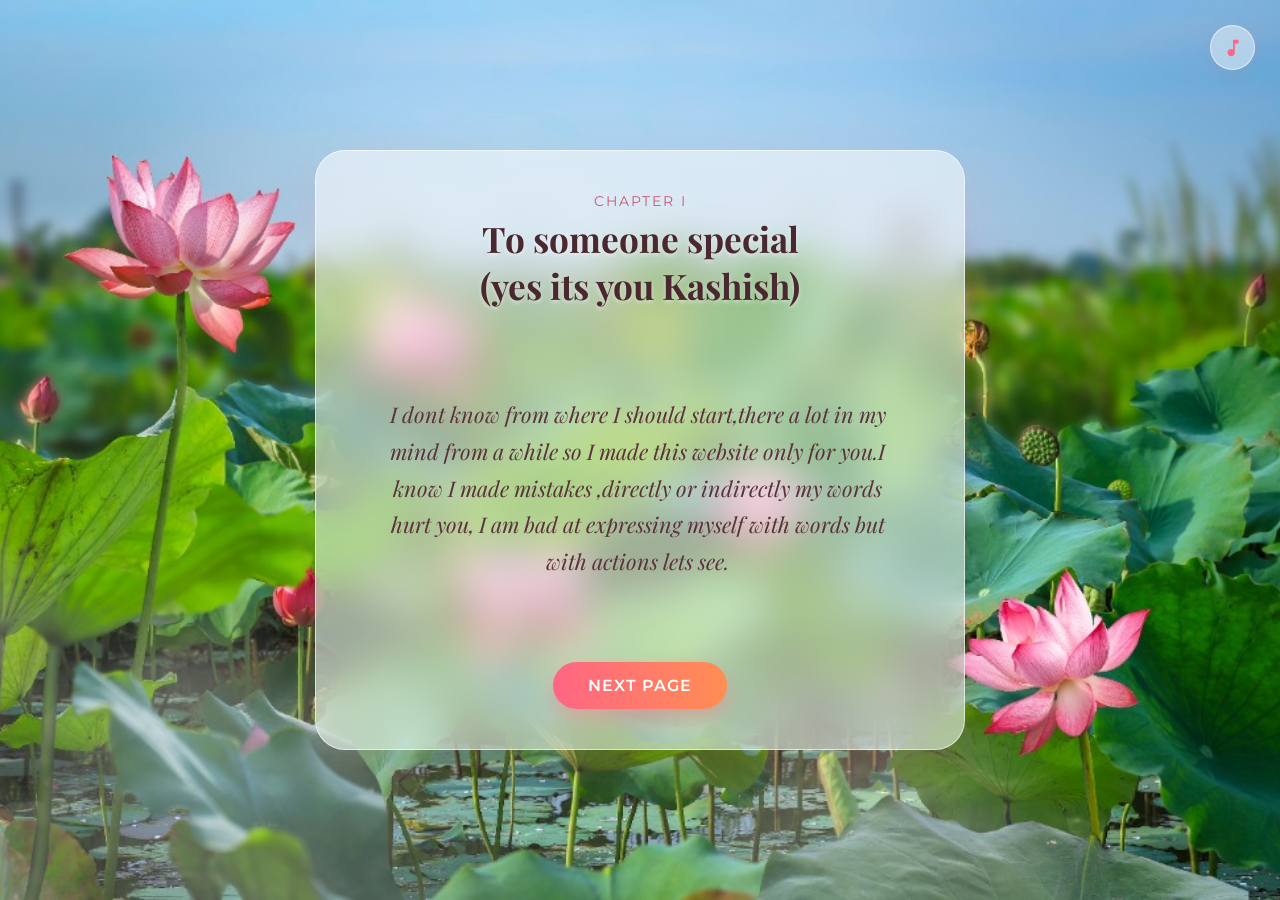
<file: index.html>
<!DOCTYPE html>
<html lang="en">
<head>
  <meta charset="UTF-8">
  <meta name="viewport" content="width=device-width, initial-scale=1.0">
  <title>A Message For You</title>
  <link rel="stylesheet" href="style.css">
</head>
<body>

  <!-- Floating Music Toggle Control -->
  <button class="music-toggle playing" id="music-toggle" aria-label="Toggle background music">
    <!-- Music Playing Icon -->
    <svg viewBox="0 0 24 24" class="music-icon icon-playing">
      <path d="M12 3v10.55c-.59-.34-1.27-.55-2-.55-2.21 0-4 1.79-4 4s1.79 4 4 4 4-1.79 4-4V7h4V3h-6z"/>
    </svg>
    <!-- Music Muted Icon -->
    <svg viewBox="0 0 24 24" class="music-icon icon-muted">
      <path d="M4.27 3L3 4.27l9 9v.28c-.59-.34-1.27-.55-2-.55-2.21 0-4 1.79-4 4s1.79 4 4 4 4-1.79 4-4v-1.73l6 6L21 20l-9-9-7.73-7.73zm13.73 4h-4V3h6v4h-2z"/>
    </svg>
  </button>

  <!-- Background Decorations Wrapper -->
  <div class="bg-decorations" id="bg-decorations">
    <!-- Lotus Background Image Overlay for Page 1 -->
    <div class="lotus-bg-overlay" id="lotus-bg-overlay"></div>
    
    <!-- Moon Background Overlay for Page 2 -->
    <div class="moon-bg-overlay" id="moon-bg-overlay">
      <div class="star-cluster">
        <div class="tiny-star" style="top: 20%; left: 30%; animation-delay: 0s;"></div>
        <div class="tiny-star" style="top: 15%; left: 70%; animation-delay: 1s;"></div>
        <div class="tiny-star" style="top: 40%; left: 15%; animation-delay: 2s;"></div>
        <div class="tiny-star" style="top: 35%; left: 85%; animation-delay: 0.5s;"></div>
        <div class="tiny-star" style="top: 60%; left: 75%; animation-delay: 1.5s;"></div>
      </div>
    </div>
    
    <!-- Kintsugi Background Overlay for Pages 3-4 (Beauty in Imperfection) -->
    <div class="kintsugi-bg-overlay" id="kintsugi-bg-overlay">
      <svg viewBox="0 0 100 100" preserveAspectRatio="none" class="kintsugi-seams">
        <path d="M 0 35 Q 25 30 40 45 T 75 60 T 100 55" stroke="#ffd166" stroke-width="0.3" fill="none" opacity="0.65" />
        <path d="M 40 45 Q 45 15 65 10" stroke="#ffd166" stroke-width="0.25" fill="none" opacity="0.55" />
        <path d="M 25 30 Q 20 65 5 90" stroke="#ffd166" stroke-width="0.2" fill="none" opacity="0.5" />
        <path d="M 75 60 Q 80 85 95 95" stroke="#ffd166" stroke-width="0.2" fill="none" opacity="0.5" />
      </svg>
    </div>
  </div>

  <!-- SPA Card Container -->
  <div class="app-container">
    
    <!-- PAGE 1: The Memory -->
    <div class="card active" id="card-1">
      <div class="card-header">
        <div class="card-subtitle" contenteditable="true" spellcheck="false" placeholder="Chapter Subtitle">Chapter I</div>
        <h1 class="card-title" contenteditable="true" spellcheck="false" placeholder="Chapter Title" id="title-1">To someone special<br>(yes its you Kashish)</h1>
      </div>
      <div class="card-body">
        <div class="static-card-content" contenteditable="true" spellcheck="false" placeholder="Write a memory here..." id="text-1">I dont know from where I should start,there a lot in my mind from a while so I made this website only for you.I know I made mistakes ,directly or indirectly my words hurt you, I am bad at expressing myself with words but  with actions lets see.</div>
      </div>
      <div class="btn-container">
        <button class="btn-primary" id="btn-text-1" onclick="nextPage(1)">Next Page</button>
      </div>
    </div>

    <!-- PAGE 2: The Reflection -->
    <div class="card" id="card-2">
      <div class="card-header">
        <div class="card-subtitle" contenteditable="true" spellcheck="false" placeholder="Chapter Subtitle">Chapter II</div>
        <h1 class="card-title" contenteditable="true" spellcheck="false" placeholder="Chapter Title" id="title-2">A Moment of Reflection</h1>
      </div>
      <div class="card-body">
        <div class="static-card-content" contenteditable="true" spellcheck="false" placeholder="Write your thoughts here..." id="text-2">When you take picture of moon,you never say the moon is ugly .You just say the camera could'nt capture how beautiful it really is.Now imagine the Moon is You. Whenever you doubt yourself remember,its never you that lacking, people can't capture your true beauty.</div>
      </div>
      <div class="btn-container">
        <button class="btn-secondary" onclick="prevPage(2)">Previous Page</button>
        <button class="btn-primary" id="btn-text-2" onclick="nextPage(2)">Next Page</button>
      </div>
    </div>

    <!-- PAGE 3: The Apology Details -->
    <div class="card" id="card-3">
      <div class="card-header">
        <div class="card-subtitle" contenteditable="true" spellcheck="false" placeholder="Chapter Subtitle">Chapter III</div>
        <h1 class="card-title" contenteditable="true" spellcheck="false" placeholder="Chapter Title" id="title-3">My Sincere Apology</h1>
      </div>
      <div class="card-body">
        <div class="static-card-content" contenteditable="true" spellcheck="false" placeholder="Write your apology here..." id="text-3">I want to take responsibility for my actions. It was never my intention to make you feel this way.What I really think is you deserve every joy and happiness in the world because you are geniunly a good person.You are gorgious anyone with a good heart and eyes can see that but that's the least intreasting about you according to me.You dont have to go like I have a thought or anything you can direct say to me that I am crossing my limits that I should stop.Again sorry for souding like a creep amd making you unconfortable and I will make shore this wont't happen again.</div>
      </div>
      <div class="btn-container">
        <button class="btn-secondary" onclick="prevPage(3)">Previous Page</button>
        <button class="btn-primary" id="btn-text-3" onclick="nextPage(3)">Next Page</button>
      </div>
    </div>

    <!-- PAGE 4: The Interactive Forgiveness -->
    <div class="card" id="card-4">
      <div class="card-header">
        <div class="card-subtitle" contenteditable="true" spellcheck="false" placeholder="Chapter Subtitle">Chapter IV</div>
        <h1 class="card-title" contenteditable="true" spellcheck="false" placeholder="Chapter Title" id="title-4">Asking for Forgiveness</h1>
      </div>
      <div class="card-body">
        <div class="apology-wrapper">
          <div class="apology-illustration">
            <svg viewBox="0 0 24 24" class="apology-svg-icon">
              <path d="M12 21.35l-1.45-1.32C5.4 15.36 2 12.28 2 8.5 2 5.42 4.42 3 7.5 3c1.74 0 3.41.81 4.5 2.09C13.09 3.81 14.76 3 16.5 3 19.58 3 22 5.42 22 8.5c0 3.78-3.4 6.86-8.55 11.54L12 21.35z"/>
              <path d="M12 4 Q 11.5 8 13.5 11.5 T 11.5 17.5" class="apology-svg-crack"/>
            </svg>
          </div>
          <div class="apology-text" contenteditable="true" spellcheck="false" placeholder="Write your apology..." id="text-4">Please forgive me...</div>
          <div class="btn-choice-container" id="choice-container">
            <button class="btn-choice btn-yes" contenteditable="true" spellcheck="false" placeholder="Yes label" id="btn-yes" onclick="handleYesClick(event)">Yes</button>
            <button class="btn-choice btn-no" contenteditable="true" spellcheck="false" placeholder="No label" id="btn-no">No</button>
          </div>
        </div>
      </div>
      <div class="btn-container">
        <button class="btn-secondary" onclick="prevPage(4)">Previous Page</button>
      </div>
    </div>

    <!-- PAGE 5: The Thank You -->
    <div class="card" id="card-5">
      <div class="card-header">
        <div class="card-subtitle" contenteditable="true" spellcheck="false" placeholder="Chapter Subtitle">Chapter V</div>
        <h1 class="card-title" contenteditable="true" spellcheck="false" placeholder="Chapter Title">Thank You</h1>
      </div>
      <div class="card-body">
        <div class="thankyou-wrapper">
          <div class="thankyou-heart-container">
            <svg viewBox="0 0 24 24" class="thankyou-heart-svg">
              <path d="M12 21.35l-1.45-1.32C5.4 15.36 2 12.28 2 8.5 2 5.42 4.42 3 7.5 3c1.74 0 3.41.81 4.5 2.09C13.09 3.81 14.76 3 16.5 3 19.58 3 22 5.42 22 8.5c0 3.78-3.4 6.86-8.55 11.54L12 21.35z"/>
            </svg>
          </div>
          <p style="text-align: center; margin-bottom: 20px; font-weight: 600; font-size: 1.1rem; color: #5a323c;" contenteditable="true" spellcheck="false" placeholder="Closing statement...">
            Thank you for your beautiful heart.
          </p>
          
          <!-- Interactive Scrapbook of customized memories -->
          <div class="scrapbook">
            <div class="scrapbook-item">
              <div class="scrapbook-title" contenteditable="true" spellcheck="false" placeholder="Scrapbook Header">----AGAIN----</div>
              <span id="scrapbook-text-1">"..."</span>
            </div>
            <div class="scrapbook-item">
              <div class="scrapbook-title" contenteditable="true" spellcheck="false" placeholder="Scrapbook Header">A reminder for you</div>
              <span id="scrapbook-text-2">"..."</span>
            </div>
          </div>
        </div>
      </div>
      <div class="btn-container" style="margin-top: 10px;">
        <button class="btn-secondary" onclick="prevPage(5)">Previous Page</button>
      </div>
      <div style="margin-top: 15px; font-size: 0.8rem; opacity: 0.6; text-align: center;" contenteditable="true" spellcheck="false" placeholder="Signature">
        Forever yours.
      </div>
    </div>

  </div>

  <!-- Particle container for yes click -->
  <div class="particle-container" id="particle-container"></div>

  <!-- Background Music Audio element -->
  <audio id="bg-music" loop>
    <source src="https://incompetech.com/music/royalty-free/mp3-royaltyfree/Gymnopedie%20No%201.mp3" type="audio/mpeg">
  </audio>

  <script src="script.js"></script>
</body>
</html>
</file>
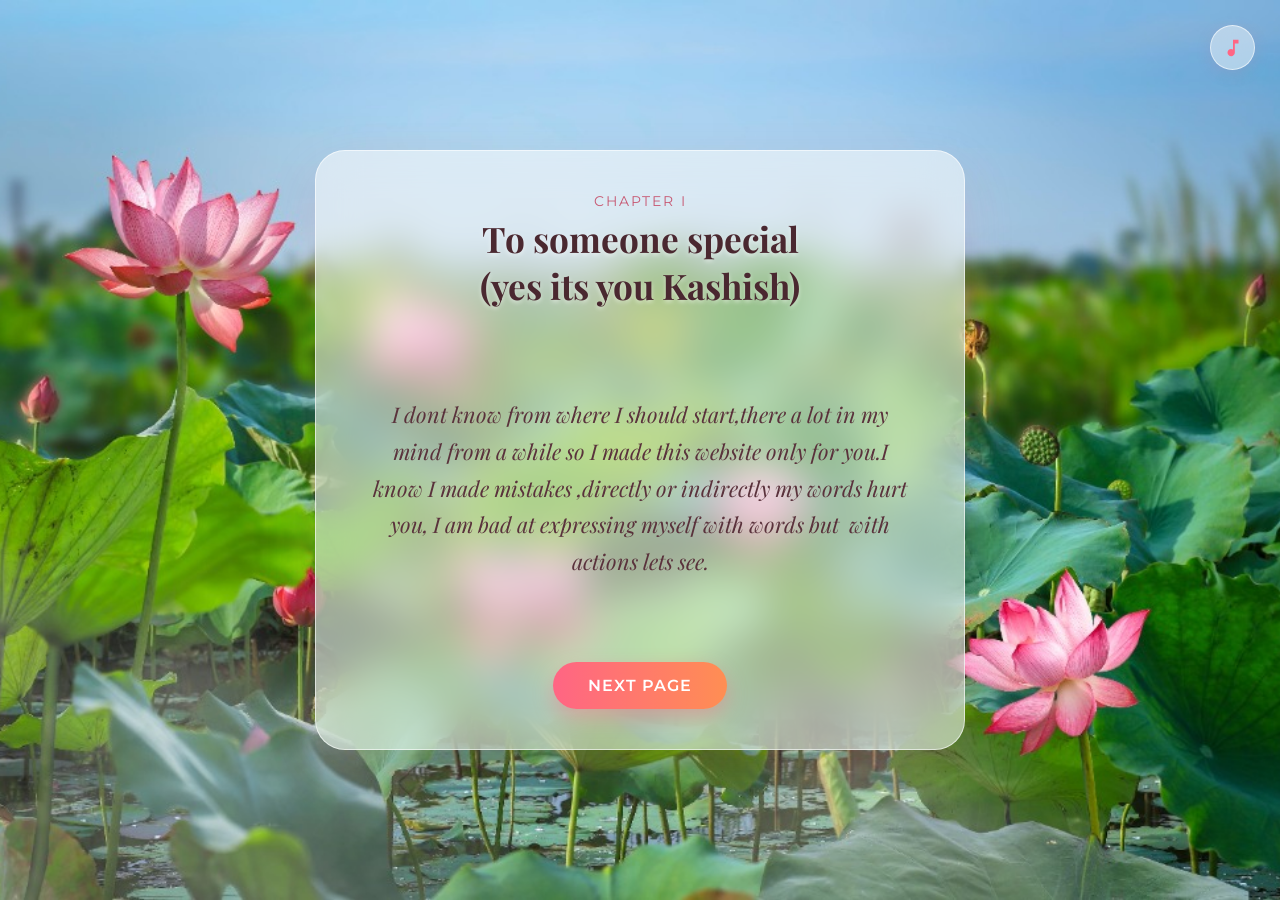
<file: apology-website/index.html>
<!DOCTYPE html>
<html lang="en">
<head>
  <meta charset="UTF-8">
  <meta name="viewport" content="width=device-width, initial-scale=1.0">
  <title>A Message For You</title>
  <link rel="stylesheet" href="style.css">
</head>
<body>

  <!-- Floating Music Toggle Control -->
  <button class="music-toggle playing" id="music-toggle" aria-label="Toggle background music">
    <!-- Music Playing Icon -->
    <svg viewBox="0 0 24 24" class="music-icon icon-playing">
      <path d="M12 3v10.55c-.59-.34-1.27-.55-2-.55-2.21 0-4 1.79-4 4s1.79 4 4 4 4-1.79 4-4V7h4V3h-6z"/>
    </svg>
    <!-- Music Muted Icon -->
    <svg viewBox="0 0 24 24" class="music-icon icon-muted">
      <path d="M4.27 3L3 4.27l9 9v.28c-.59-.34-1.27-.55-2-.55-2.21 0-4 1.79-4 4s1.79 4 4 4 4-1.79 4-4v-1.73l6 6L21 20l-9-9-7.73-7.73zm13.73 4h-4V3h6v4h-2z"/>
    </svg>
  </button>

  <!-- Background Decorations Wrapper -->
  <div class="bg-decorations" id="bg-decorations">
    <!-- Lotus Background Image Overlay for Page 1 -->
    <div class="lotus-bg-overlay" id="lotus-bg-overlay"></div>
    
    <!-- Moon Background Overlay for Page 2 -->
    <div class="moon-bg-overlay" id="moon-bg-overlay">
      <div class="star-cluster">
        <div class="tiny-star" style="top: 20%; left: 30%; animation-delay: 0s;"></div>
        <div class="tiny-star" style="top: 15%; left: 70%; animation-delay: 1s;"></div>
        <div class="tiny-star" style="top: 40%; left: 15%; animation-delay: 2s;"></div>
        <div class="tiny-star" style="top: 35%; left: 85%; animation-delay: 0.5s;"></div>
        <div class="tiny-star" style="top: 60%; left: 75%; animation-delay: 1.5s;"></div>
      </div>
    </div>
    
    <!-- Kintsugi Background Overlay for Pages 3-4 (Beauty in Imperfection) -->
    <div class="kintsugi-bg-overlay" id="kintsugi-bg-overlay">
      <svg viewBox="0 0 100 100" preserveAspectRatio="none" class="kintsugi-seams">
        <path d="M 0 35 Q 25 30 40 45 T 75 60 T 100 55" stroke="#ffd166" stroke-width="0.3" fill="none" opacity="0.65" />
        <path d="M 40 45 Q 45 15 65 10" stroke="#ffd166" stroke-width="0.25" fill="none" opacity="0.55" />
        <path d="M 25 30 Q 20 65 5 90" stroke="#ffd166" stroke-width="0.2" fill="none" opacity="0.5" />
        <path d="M 75 60 Q 80 85 95 95" stroke="#ffd166" stroke-width="0.2" fill="none" opacity="0.5" />
      </svg>
    </div>
  </div>

  <!-- SPA Card Container -->
  <div class="app-container">
    
    <!-- PAGE 1: The Memory -->
    <div class="card active" id="card-1">
      <div class="card-header">
        <div class="card-subtitle" contenteditable="true" spellcheck="false" placeholder="Chapter Subtitle">Chapter I</div>
        <h1 class="card-title" contenteditable="true" spellcheck="false" placeholder="Chapter Title" id="title-1">To someone special<br>(yes its you Kashish)</h1>
      </div>
      <div class="card-body">
        <div class="static-card-content" contenteditable="true" spellcheck="false" placeholder="Write a memory here..." id="text-1">I dont know from where I should start,there a lot in my mind from a while so I made this website only for you.I know I made mistakes ,directly or indirectly my words hurt you, I am bad at expressing myself with words but  with actions lets see.</div>
      </div>
      <div class="btn-container">
        <button class="btn-primary" id="btn-text-1" onclick="nextPage(1)">Next Page</button>
      </div>
    </div>

    <!-- PAGE 2: The Reflection -->
    <div class="card" id="card-2">
      <div class="card-header">
        <div class="card-subtitle" contenteditable="true" spellcheck="false" placeholder="Chapter Subtitle">Chapter II</div>
        <h1 class="card-title" contenteditable="true" spellcheck="false" placeholder="Chapter Title" id="title-2">A Moment of Reflection</h1>
      </div>
      <div class="card-body">
        <div class="static-card-content" contenteditable="true" spellcheck="false" placeholder="Write your thoughts here..." id="text-2">When you take picture of moon,you never say the moon is ugly .You just say the camera coundent capture how beautiful it really is.Now imagine the Moon is You. Whenever you doubt yourself remember,its never you that lacking, people can't capture your true beauty.</div>
      </div>
      <div class="btn-container">
        <button class="btn-secondary" onclick="prevPage(2)">Previous Page</button>
        <button class="btn-primary" id="btn-text-2" onclick="nextPage(2)">Next Page</button>
      </div>
    </div>

    <!-- PAGE 3: The Apology Details -->
    <div class="card" id="card-3">
      <div class="card-header">
        <div class="card-subtitle" contenteditable="true" spellcheck="false" placeholder="Chapter Subtitle">Chapter III</div>
        <h1 class="card-title" contenteditable="true" spellcheck="false" placeholder="Chapter Title" id="title-3">My Sincere Apology</h1>
      </div>
      <div class="card-body">
        <div class="static-card-content" contenteditable="true" spellcheck="false" placeholder="Write your apology here..." id="text-3">I want to take responsibility for my actions. It was never my intention to make you feel this way.What I really think is you deserve every joy and happiness in the world because you are geniunly a good person.You are gorgious anyone with a good heart and eyes can see that but that's the least intreasting about you according to me.You dont have to go like I have a thought or anything you can direct say to me that I am crossing my limits that I should stop.Again sorry for souding like a creep amd making you unconfortable and I will make shore this wont't happen again.</div>
      </div>
      <div class="btn-container">
        <button class="btn-secondary" onclick="prevPage(3)">Previous Page</button>
        <button class="btn-primary" id="btn-text-3" onclick="nextPage(3)">Next Page</button>
      </div>
    </div>

    <!-- PAGE 4: The Interactive Forgiveness -->
    <div class="card" id="card-4">
      <div class="card-header">
        <div class="card-subtitle" contenteditable="true" spellcheck="false" placeholder="Chapter Subtitle">Chapter IV</div>
        <h1 class="card-title" contenteditable="true" spellcheck="false" placeholder="Chapter Title" id="title-4">Asking for Forgiveness</h1>
      </div>
      <div class="card-body">
        <div class="apology-wrapper">
          <div class="apology-illustration">
            <svg viewBox="0 0 24 24" class="apology-svg-icon">
              <path d="M12 21.35l-1.45-1.32C5.4 15.36 2 12.28 2 8.5 2 5.42 4.42 3 7.5 3c1.74 0 3.41.81 4.5 2.09C13.09 3.81 14.76 3 16.5 3 19.58 3 22 5.42 22 8.5c0 3.78-3.4 6.86-8.55 11.54L12 21.35z"/>
              <path d="M12 4 Q 11.5 8 13.5 11.5 T 11.5 17.5" class="apology-svg-crack"/>
            </svg>
          </div>
          <div class="apology-text" contenteditable="true" spellcheck="false" placeholder="Write your apology..." id="text-4">Please forgive me...</div>
          <div class="btn-choice-container" id="choice-container">
            <button class="btn-choice btn-yes" contenteditable="true" spellcheck="false" placeholder="Yes label" id="btn-yes" onclick="handleYesClick(event)">Yes</button>
            <button class="btn-choice btn-no" contenteditable="true" spellcheck="false" placeholder="No label" id="btn-no">No</button>
          </div>
        </div>
      </div>
      <div class="btn-container">
        <button class="btn-secondary" onclick="prevPage(4)">Previous Page</button>
      </div>
    </div>

    <!-- PAGE 5: The Thank You -->
    <div class="card" id="card-5">
      <div class="card-header">
        <div class="card-subtitle" contenteditable="true" spellcheck="false" placeholder="Chapter Subtitle">Chapter V</div>
        <h1 class="card-title" contenteditable="true" spellcheck="false" placeholder="Chapter Title">Thank You</h1>
      </div>
      <div class="card-body">
        <div class="thankyou-heart-container">
          <svg viewBox="0 0 24 24" class="thankyou-heart-svg">
            <path d="M12 21.35l-1.45-1.32C5.4 15.36 2 12.28 2 8.5 2 5.42 4.42 3 7.5 3c1.74 0 3.41.81 4.5 2.09C13.09 3.81 14.76 3 16.5 3 19.58 3 22 5.42 22 8.5c0 3.78-3.4 6.86-8.55 11.54L12 21.35z"/>
          </svg>
        </div>
        <p style="text-align: center; margin-bottom: 20px; font-weight: 600; font-size: 1.1rem; color: #5a323c;" contenteditable="true" spellcheck="false" placeholder="Closing statement...">
          Thank you for your beautiful heart.
        </p>
        
        <!-- Interactive Scrapbook of customized memories -->
        <div class="scrapbook">
          <div class="scrapbook-item">
            <div class="scrapbook-title" contenteditable="true" spellcheck="false" placeholder="Scrapbook Header">A Cherished Memory</div>
            <span id="scrapbook-text-1">"..."</span>
          </div>
          <div class="scrapbook-item">
            <div class="scrapbook-title" contenteditable="true" spellcheck="false" placeholder="Scrapbook Header">My Promise to You</div>
            <span id="scrapbook-text-2">"..."</span>
          </div>
        </div>
      </div>
      <div class="btn-container" style="margin-top: 10px;">
        <button class="btn-secondary" onclick="prevPage(5)">Previous Page</button>
      </div>
      <div style="margin-top: 15px; font-size: 0.8rem; opacity: 0.6; text-align: center;" contenteditable="true" spellcheck="false" placeholder="Signature">
        Forever yours.
      </div>
    </div>

  </div>

  <!-- Particle container for yes click -->
  <div class="particle-container" id="particle-container"></div>

  <!-- Background Music Audio element -->
  <audio id="bg-music" loop>
    <source src="https://incompetech.com/music/royalty-free/mp3-royaltyfree/Gymnopedie%20No%201.mp3" type="audio/mpeg">
  </audio>

  <script src="script.js"></script>
</body>
</html>
</file>
<file: style.css>
@import url('https://fonts.googleapis.com/css2?family=Montserrat:wght@300;400;600;700&family=Playfair+Display:ital,wght@0,400;0,700;1,400&display=swap');

:root {
  --primary-color: #ff6584;
  --secondary-color: #ff8e53;
  --bg-gradient-1: linear-gradient(135deg, #e8f0fe 0%, #e0f2fe 50%, #bae6fd 100%); /* Calming water theme for page 1 */
  --bg-gradient-other: linear-gradient(135deg, #ffe5ec 0%, #ffc2d1 50%, #f7a072 100%); /* Warm theme for other pages */
  --card-bg: rgba(255, 255, 255, 0.55);
  --card-border: rgba(255, 255, 255, 0.6);
  --text-dark: #4a2830;
  --text-light: #ffffff;
  --font-sans: 'Montserrat', sans-serif;
  --font-serif: 'Playfair Display', serif;
  --shadow-color: rgba(232, 110, 150, 0.15);
}

* {
  margin: 0;
  padding: 0;
  box-sizing: border-box;
}

body {
  font-family: var(--font-sans);
  color: var(--text-dark);
  min-height: 100vh;
  overflow: hidden;
  position: relative;
  display: flex;
  justify-content: center;
  align-items: center;
  background: #faf8f5;
}

/* Background Decorations Container */
.bg-decorations {
  position: absolute;
  top: 0;
  left: 0;
  width: 100%;
  height: 100%;
  overflow: hidden;
  z-index: 1;
  pointer-events: none;
}

/* Page 1: Lotus Background Image Overlay */
.lotus-bg-overlay {
  position: absolute;
  top: 0;
  left: 0;
  width: 100%;
  height: 100%;
  background: #80aed2 url('lotus-bg.jpg') no-repeat center center;
  background-size: cover;
  z-index: 1;
  transition: opacity 1.5s cubic-bezier(0.4, 0, 0.2, 1);
  opacity: 1;
  pointer-events: none;
}

/* Page 2: Moon Background Overlay */
.moon-bg-overlay {
  position: absolute;
  top: 0;
  left: 0;
  width: 100%;
  height: 100%;
  background: #0b132b url('moon-bg.jpg') no-repeat center center;
  background-size: cover;
  z-index: 1;
  opacity: 0;
  transition: opacity 1.5s cubic-bezier(0.4, 0, 0.2, 1);
  pointer-events: none;
  overflow: hidden;
}

.tiny-star {
  position: absolute;
  width: 2.5px;
  height: 2.5px;
  background: #ffffff;
  border-radius: 50%;
  box-shadow: 0 0 8px #ffffff;
  animation: twinkle 3s ease-in-out infinite alternate;
}

@keyframes twinkle {
  0% { opacity: 0.25; transform: scale(0.75); }
  100% { opacity: 1; transform: scale(1.25); }
}

/* Page 2-4: Kintsugi Gold Seams background */
.kintsugi-bg-overlay {
  position: absolute;
  top: 0;
  left: 0;
  width: 100%;
  height: 100%;
  background: radial-gradient(circle at 50% 50%, #fefcf9 0%, #f6f1e5 100%);
  z-index: 1;
  opacity: 0;
  transition: opacity 1.5s cubic-bezier(0.4, 0, 0.2, 1);
  pointer-events: none;
}

.kintsugi-seams {
  position: absolute;
  top: 0;
  left: 0;
  width: 100%;
  height: 100%;
  filter: drop-shadow(0 0 10px rgba(255, 209, 102, 0.8));
}

/* Page 2-4: Hearts, Stars & Affirmation Words */

/* Hearts */
.floating-heart {
  position: absolute;
  bottom: -50px;
  background-color: var(--primary-color);
  opacity: 0.15;
  display: inline-block;
  height: 30px;
  width: 30px;
  transform: rotate(-45deg);
  animation: floatUpHeart 8s linear forwards;
}

.floating-heart::before,
.floating-heart::after {
  content: "";
  background-color: var(--primary-color);
  border-radius: 50%;
  height: 30px;
  position: absolute;
  width: 30px;
}

.floating-heart::before {
  top: -15px;
  left: 0;
}

.floating-heart::after {
  left: 15px;
  top: 0;
}

@keyframes floatUpHeart {
  0% {
    bottom: -50px;
    transform: rotate(-45deg) scale(var(--scale, 0.6)) translateX(0);
    opacity: 0;
  }
  10% { opacity: 0.2; }
  90% { opacity: 0.2; }
  100% {
    bottom: 110vh;
    transform: rotate(-45deg) scale(calc(var(--scale, 0.6) * 1.5)) translateX(80px);
    opacity: 0;
  }
}

/* Stars */
.floating-star {
  position: absolute;
  bottom: -50px;
  background: #ffd166;
  width: 15px;
  height: 15px;
  clip-path: polygon(50% 0%, 61% 39%, 100% 50%, 61% 61%, 50% 100%, 39% 61%, 0% 50%, 39% 39%);
  filter: drop-shadow(0 0 5px rgba(255, 209, 102, 0.8));
  animation: floatUpStar 9s linear forwards;
}

@keyframes floatUpStar {
  0% {
    bottom: -50px;
    transform: rotate(0deg) scale(var(--scale, 0.7)) translateX(0);
    opacity: 0;
  }
  15% { opacity: 0.45; }
  85% { opacity: 0.45; }
  100% {
    bottom: 110vh;
    transform: rotate(360deg) scale(calc(var(--scale, 0.7) * 1.6)) translateX(-60px);
    opacity: 0;
  }
}

/* Affirmation Words */
.floating-word {
  position: absolute;
  bottom: -50px;
  font-family: var(--font-sans);
  font-weight: 600;
  font-size: 0.85rem;
  color: #c75a74;
  text-shadow: 0 0 5px rgba(255, 255, 255, 0.8), 0 2px 4px rgba(232, 110, 150, 0.15);
  white-space: nowrap;
  letter-spacing: 1px;
  animation: floatUpWord 10s linear forwards;
}

@keyframes floatUpWord {
  0% {
    bottom: -50px;
    transform: scale(var(--scale, 0.9)) translateX(0);
    opacity: 0;
  }
  15% { opacity: 0.45; }
  85% { opacity: 0.45; }
  100% {
    bottom: 110vh;
    transform: scale(calc(var(--scale, 0.9) * 1.25)) translateX(40px);
    opacity: 0;
  }
}

/* Core Layout */
.app-container {
  position: relative;
  width: 90%;
  max-width: 650px;
  height: 600px;
  z-index: 3;
  perspective: 1500px;
}

.card {
  position: absolute;
  top: 0;
  left: 0;
  width: 100%;
  height: 100%;
  background: var(--card-bg);
  backdrop-filter: blur(20px);
  -webkit-backdrop-filter: blur(20px);
  border: 1px solid var(--card-border);
  border-radius: 30px;
  padding: 40px;
  box-shadow: 0 20px 50px var(--shadow-color);
  display: flex;
  flex-direction: column;
  justify-content: space-between;
  align-items: center;
  opacity: 0;
  pointer-events: none;
  overflow: hidden;
}

.card.active {
  opacity: 1;
  pointer-events: all;
  z-index: 10;
}

/* Contenteditable Styling */
[contenteditable="true"] {
  outline: none;
  position: relative;
  transition: all 0.25s ease;
  cursor: text;
}

[contenteditable="true"]:hover {
  background: rgba(255, 255, 255, 0.25);
  box-shadow: 0 0 10px rgba(255, 101, 132, 0.15);
  border-radius: 6px;
}

[contenteditable="true"]:focus {
  background: rgba(255, 255, 255, 0.45);
  box-shadow: 0 0 15px rgba(255, 101, 132, 0.3);
  border-radius: 6px;
}

[contenteditable="true"]:hover::after {
  content: 'edit';
  text-transform: uppercase;
  font-family: var(--font-sans);
  font-weight: 700;
  font-size: 0.6rem;
  letter-spacing: 0.5px;
  background: var(--primary-color);
  color: white;
  padding: 2px 6px;
  border-radius: 4px;
  position: absolute;
  top: -10px;
  right: -10px;
  opacity: 0.9;
  box-shadow: 0 2px 6px rgba(255, 101, 132, 0.3);
  animation: bounceEdit 0.6s ease infinite alternate;
}

[contenteditable="true"]:empty::before {
  content: attr(placeholder);
  color: rgba(74, 40, 48, 0.4);
  font-style: italic;
}

@keyframes bounceEdit {
  0% { transform: translateY(0); }
  100% { transform: translateY(-3px); }
}

/* Page Transition Animations */

/* 1. Slide Exit Left (Card 1 Exit) */
.slide-left-exit {
  animation: slideLeftExit 0.8s forwards cubic-bezier(0.4, 0, 0.2, 1);
}
@keyframes slideLeftExit {
  to { transform: translateX(-150%) rotateY(-25deg); opacity: 0; }
}

/* 1. Slide Enter Right (Card 2 Enter) */
.slide-right-enter {
  animation: slideRightEnter 0.8s forwards cubic-bezier(0.4, 0, 0.2, 1);
}
@keyframes slideRightEnter {
  from { transform: translateX(150%) rotateY(25deg); opacity: 0; }
  to { transform: translateX(0) rotateY(0); opacity: 1; }
}

/* 2. Zoom Out (Card 2 Exit) */
.zoom-exit {
  animation: zoomExit 0.75s forwards cubic-bezier(0.4, 0, 0.2, 1);
}
@keyframes zoomExit {
  to { transform: scale(0.6) rotate(5deg); opacity: 0; }
}

/* 2. Zoom In (Card 3 Enter) */
.zoom-enter {
  animation: zoomEnter 0.75s forwards cubic-bezier(0.4, 0, 0.2, 1);
}
@keyframes zoomEnter {
  from { transform: scale(1.4) rotate(-5deg); opacity: 0; }
  to { transform: scale(1) rotate(0); opacity: 1; }
}

/* 3. Slide Out Down (Card 3 Exit) */
.slide-down-exit {
  animation: slideDownExit 0.85s forwards cubic-bezier(0.4, 0, 0.2, 1);
}
@keyframes slideDownExit {
  to { transform: translateY(150%); opacity: 0; }
}

/* 3. Float In Up (Card 4 Enter) */
.float-up-enter {
  animation: floatUpEnter 0.85s forwards cubic-bezier(0.4, 0, 0.2, 1);
}
@keyframes floatUpEnter {
  from { transform: translateY(150%); opacity: 0; }
  to { transform: translateY(0); opacity: 1; }
}

/* Symmetrical Going Backward Animations */

/* 1. Slide Exit Right (Card 2 Exit) */
.slide-right-exit {
  animation: slideRightExit 0.8s forwards cubic-bezier(0.4, 0, 0.2, 1);
}
@keyframes slideRightExit {
  to { transform: translateX(150%) rotateY(25deg); opacity: 0; }
}

/* 1. Slide Enter Left (Card 1 Enter) */
.slide-left-enter {
  animation: slideLeftEnter 0.8s forwards cubic-bezier(0.4, 0, 0.2, 1);
}
@keyframes slideLeftEnter {
  from { transform: translateX(-150%) rotateY(-25deg); opacity: 0; }
  to { transform: translateX(0) rotateY(0); opacity: 1; }
}

/* 2. Zoom Out In (Card 3 Exit) */
.zoom-exit-reverse {
  animation: zoomExitReverse 0.75s forwards cubic-bezier(0.4, 0, 0.2, 1);
}
@keyframes zoomExitReverse {
  to { transform: scale(1.4) rotate(-5deg); opacity: 0; }
}

/* 2. Zoom Enter Out (Card 2 Enter) */
.zoom-enter-reverse {
  animation: zoomEnterReverse 0.75s forwards cubic-bezier(0.4, 0, 0.2, 1);
}
@keyframes zoomEnterReverse {
  from { transform: scale(0.6) rotate(5deg); opacity: 0; }
  to { transform: scale(1) rotate(0); opacity: 1; }
}


/* Card typography elements */
.card-header {
  text-align: center;
  margin-bottom: 20px;
  width: 100%;
}

.card-title {
  font-family: var(--font-serif);
  font-size: 2.2rem;
  font-weight: 700;
  color: var(--text-dark);
  text-shadow: 0 2px 4px rgba(255, 255, 255, 0.5);
  margin-bottom: 5px;
  display: inline-block;
  width: 100%;
}

.card-subtitle {
  font-size: 0.9rem;
  font-weight: 400;
  text-transform: uppercase;
  letter-spacing: 2px;
  color: #c75a74;
  margin-bottom: 5px;
  display: inline-block;
  width: 100%;
}

.card-body {
  flex-grow: 1;
  width: 100%;
  display: flex;
  flex-direction: column;
  align-items: center;
  position: relative;
  overflow-y: auto;
  min-height: 0;
  padding-right: 5px;
  
  /* Custom Scrollbar for premium feel */
  scrollbar-width: thin;
  scrollbar-color: rgba(255, 101, 132, 0.3) transparent;
}

.card-body::-webkit-scrollbar {
  width: 6px;
}

.card-body::-webkit-scrollbar-track {
  background: transparent;
}

.card-body::-webkit-scrollbar-thumb {
  background: rgba(255, 101, 132, 0.35);
  border-radius: 10px;
  transition: background 0.3s ease;
}

.card-body::-webkit-scrollbar-thumb:hover {
  background: rgba(255, 101, 132, 0.55);
}

.card-body > * {
  margin-top: auto;
  margin-bottom: auto;
  width: 100%;
  flex-shrink: 0;
}

.static-card-content {
  width: 100%;
  font-family: var(--font-serif);
  font-size: 1.35rem;
  line-height: 1.7;
  text-align: center;
  font-style: italic;
  white-space: pre-wrap;
  color: #5a323c;
  padding: 15px;
}

/* Buttons style */
.btn-container {
  width: 100%;
  display: flex;
  justify-content: center;
  gap: 20px;
  margin-top: 20px;
}

.btn-primary {
  padding: 14px 35px;
  font-family: var(--font-sans);
  font-weight: 600;
  font-size: 1rem;
  letter-spacing: 1px;
  text-transform: uppercase;
  color: var(--text-light);
  background: linear-gradient(90deg, var(--primary-color) 0%, var(--secondary-color) 100%);
  border: none;
  border-radius: 50px;
  cursor: pointer;
  box-shadow: 0 8px 20px rgba(255, 101, 132, 0.4);
  transition: all 0.3s ease;
  position: relative;
}

.btn-primary:hover {
  transform: translateY(-3px);
  box-shadow: 0 12px 25px rgba(255, 101, 132, 0.6);
}

.btn-primary:active {
  transform: translateY(-1px);
}

.btn-secondary {
  padding: 14px 35px;
  font-family: var(--font-sans);
  font-weight: 600;
  font-size: 1rem;
  letter-spacing: 1px;
  text-transform: uppercase;
  color: var(--text-dark);
  background: rgba(255, 255, 255, 0.45);
  border: 1px solid rgba(255, 101, 132, 0.35);
  border-radius: 50px;
  cursor: pointer;
  box-shadow: 0 8px 20px rgba(74, 40, 48, 0.08);
  transition: all 0.3s ease;
  position: relative;
}

.btn-secondary:hover {
  transform: translateY(-3px);
  background: rgba(255, 255, 255, 0.75);
  border-color: var(--primary-color);
  box-shadow: 0 12px 25px rgba(255, 101, 132, 0.15);
}

.btn-secondary:active {
  transform: translateY(-1px);
}

/* Page 3 Custom Styling */
.apology-wrapper {
  text-align: center;
  width: 100%;
}

.apology-illustration {
  margin-bottom: 20px;
  animation: sway 3.5s ease-in-out infinite;
  display: inline-block;
}

.apology-svg-icon {
  width: 70px;
  height: 70px;
  fill: rgba(255, 101, 132, 0.05);
  stroke: var(--primary-color);
  stroke-width: 1.5;
  filter: drop-shadow(0 4px 10px rgba(255, 101, 132, 0.25));
}

.apology-svg-crack {
  stroke: #ffd166;
  stroke-width: 1.2;
  fill: none;
}

@keyframes sway {
  0%, 100% { transform: rotate(-6deg) translateY(0); }
  50% { transform: rotate(6deg) translateY(-8px); }
}

.apology-text {
  font-family: var(--font-serif);
  font-size: 1.75rem;
  line-height: 1.5;
  margin-bottom: 25px;
  color: var(--text-dark);
}

.btn-choice-container {
  display: flex;
  justify-content: center;
  align-items: center;
  gap: 30px;
  position: relative;
  width: 100%;
  min-height: 90px;
}

.btn-choice {
  padding: 12px 30px;
  font-size: 1rem;
  font-weight: 600;
  border-radius: 50px;
  cursor: pointer;
  border: none;
  transition: all 0.2s cubic-bezier(0.25, 0.46, 0.45, 0.94);
}

.btn-yes {
  background: #4caf50;
  color: white;
  box-shadow: 0 6px 15px rgba(76, 175, 80, 0.3);
}

.btn-yes:hover {
  transform: scale(1.1);
  box-shadow: 0 10px 20px rgba(76, 175, 80, 0.5);
}

.btn-no {
  background: #f44336;
  color: white;
  box-shadow: 0 6px 15px rgba(244, 67, 54, 0.3);
  position: absolute;
  transition: all 0.22s ease-out;
}

/* Thank you page scrapbook layout */
.scrapbook {
  width: 100%;
  display: flex;
  flex-direction: column;
  gap: 15px;
  margin-top: 15px;
  background: rgba(255, 255, 255, 0.3);
  padding: 20px;
  border-radius: 20px;
  border: 1px solid rgba(255, 255, 255, 0.5);
}

.scrapbook-item {
  font-size: 0.95rem;
  line-height: 1.5;
  font-style: italic;
  font-family: var(--font-serif);
  text-align: center;
  padding: 10px;
  border-bottom: 1px dashed rgba(232, 110, 150, 0.25);
  color: #723e4a;
}

.scrapbook-item:last-child {
  border-bottom: none;
}

.scrapbook-title {
  font-family: var(--font-sans);
  font-weight: 600;
  font-size: 0.8rem;
  text-transform: uppercase;
  color: var(--primary-color);
  letter-spacing: 1px;
  margin-bottom: 5px;
  font-style: normal;
}

.thankyou-wrapper {
  width: 100%;
  display: flex;
  flex-direction: column;
  align-items: center;
}

.thankyou-heart-container {
  margin-bottom: 15px;
  animation: beat 1s infinite alternate;
  filter: drop-shadow(0 0 15px rgba(255, 101, 132, 0.65));
  display: inline-block;
}

.thankyou-heart-svg {
  width: 80px;
  height: 80px;
  fill: var(--primary-color);
}

@keyframes beat {
  to { transform: scale(1.2) rotate(0.01deg); }
}

/* Heart Explosion Particles */
.particle-container {
  position: absolute;
  top: 0;
  left: 0;
  width: 100%;
  height: 100%;
  pointer-events: none;
  z-index: 15;
}

.particle-heart {
  position: absolute;
  background-color: var(--primary-color);
  display: inline-block;
  height: 15px;
  width: 15px;
  transform: rotate(-45deg);
  pointer-events: none;
}

.particle-heart::before,
.particle-heart::after {
  content: "";
  background-color: var(--primary-color);
  border-radius: 50%;
  height: 15px;
  position: absolute;
  width: 15px;
}

.particle-heart::before {
  top: -8px;
  left: 0;
}

.particle-heart::after {
  left: 8px;
  top: 0;
}

/* Floating Music Toggle Style */
.music-toggle {
  position: fixed;
  top: 25px;
  right: 25px;
  width: 45px;
  height: 45px;
  border-radius: 50%;
  background: rgba(255, 255, 255, 0.45);
  backdrop-filter: blur(12px);
  -webkit-backdrop-filter: blur(12px);
  border: 1px solid rgba(255, 255, 255, 0.6);
  cursor: pointer;
  z-index: 100;
  display: flex;
  justify-content: center;
  align-items: center;
  box-shadow: 0 4px 15px rgba(232, 110, 150, 0.15);
  transition: all 0.3s cubic-bezier(0.4, 0, 0.2, 1);
}

.music-toggle:hover {
  transform: scale(1.1);
  background: rgba(255, 255, 255, 0.65);
  box-shadow: 0 6px 20px rgba(255, 101, 132, 0.25);
}

.music-toggle:active {
  transform: scale(0.95);
}

.music-icon {
  width: 22px;
  height: 22px;
  fill: var(--primary-color);
  transition: all 0.3s ease;
}

.music-toggle.playing .music-icon.icon-playing {
  display: block;
  animation: musicPulse 1.5s infinite alternate ease-in-out;
}

.music-toggle.playing .music-icon.icon-muted {
  display: none;
}

.music-toggle.muted .music-icon.icon-playing {
  display: none;
}

.music-toggle.muted .music-icon.icon-muted {
  display: block;
}

@keyframes musicPulse {
  0% { transform: scale(1); }
  100% { transform: scale(1.15) rotate(5deg); }
}

/* Responsive fixes */
@media (max-width: 600px) {
  .app-container {
    height: 95vh;
  }
  
  .card {
    padding: 25px 20px;
  }
  
  .card-title {
    font-size: 1.8rem;
  }
  
  .static-card-content {
    font-size: 1.15rem;
  }
}
</file>
<file: apology-website/style.css>
@import url('https://fonts.googleapis.com/css2?family=Montserrat:wght@300;400;600;700&family=Playfair+Display:ital,wght@0,400;0,700;1,400&display=swap');

:root {
  --primary-color: #ff6584;
  --secondary-color: #ff8e53;
  --bg-gradient-1: linear-gradient(135deg, #e8f0fe 0%, #e0f2fe 50%, #bae6fd 100%); /* Calming water theme for page 1 */
  --bg-gradient-other: linear-gradient(135deg, #ffe5ec 0%, #ffc2d1 50%, #f7a072 100%); /* Warm theme for other pages */
  --card-bg: rgba(255, 255, 255, 0.55);
  --card-border: rgba(255, 255, 255, 0.6);
  --text-dark: #4a2830;
  --text-light: #ffffff;
  --font-sans: 'Montserrat', sans-serif;
  --font-serif: 'Playfair Display', serif;
  --shadow-color: rgba(232, 110, 150, 0.15);
}

* {
  margin: 0;
  padding: 0;
  box-sizing: border-box;
}

body {
  font-family: var(--font-sans);
  color: var(--text-dark);
  min-height: 100vh;
  overflow: hidden;
  position: relative;
  display: flex;
  justify-content: center;
  align-items: center;
  background: #faf8f5;
}

/* Background Decorations Container */
.bg-decorations {
  position: absolute;
  top: 0;
  left: 0;
  width: 100%;
  height: 100%;
  overflow: hidden;
  z-index: 1;
  pointer-events: none;
}

/* Page 1: Lotus Background Image Overlay */
.lotus-bg-overlay {
  position: absolute;
  top: 0;
  left: 0;
  width: 100%;
  height: 100%;
  background: #80aed2 url('lotus-bg.jpg') no-repeat center center;
  background-size: cover;
  z-index: 1;
  transition: opacity 1.5s cubic-bezier(0.4, 0, 0.2, 1);
  opacity: 1;
  pointer-events: none;
}

/* Page 2: Moon Background Overlay */
.moon-bg-overlay {
  position: absolute;
  top: 0;
  left: 0;
  width: 100%;
  height: 100%;
  background: #0b132b url('moon-bg.jpg') no-repeat center center;
  background-size: cover;
  z-index: 1;
  opacity: 0;
  transition: opacity 1.5s cubic-bezier(0.4, 0, 0.2, 1);
  pointer-events: none;
  overflow: hidden;
}

.tiny-star {
  position: absolute;
  width: 2.5px;
  height: 2.5px;
  background: #ffffff;
  border-radius: 50%;
  box-shadow: 0 0 8px #ffffff;
  animation: twinkle 3s ease-in-out infinite alternate;
}

@keyframes twinkle {
  0% { opacity: 0.25; transform: scale(0.75); }
  100% { opacity: 1; transform: scale(1.25); }
}

/* Page 2-4: Kintsugi Gold Seams background */
.kintsugi-bg-overlay {
  position: absolute;
  top: 0;
  left: 0;
  width: 100%;
  height: 100%;
  background: radial-gradient(circle at 50% 50%, #fefcf9 0%, #f6f1e5 100%);
  z-index: 1;
  opacity: 0;
  transition: opacity 1.5s cubic-bezier(0.4, 0, 0.2, 1);
  pointer-events: none;
}

.kintsugi-seams {
  position: absolute;
  top: 0;
  left: 0;
  width: 100%;
  height: 100%;
  filter: drop-shadow(0 0 10px rgba(255, 209, 102, 0.8));
}

/* Page 2-4: Hearts, Stars & Affirmation Words */

/* Hearts */
.floating-heart {
  position: absolute;
  bottom: -50px;
  background-color: var(--primary-color);
  opacity: 0.15;
  display: inline-block;
  height: 30px;
  width: 30px;
  transform: rotate(-45deg);
  animation: floatUpHeart 8s linear forwards;
}

.floating-heart::before,
.floating-heart::after {
  content: "";
  background-color: var(--primary-color);
  border-radius: 50%;
  height: 30px;
  position: absolute;
  width: 30px;
}

.floating-heart::before {
  top: -15px;
  left: 0;
}

.floating-heart::after {
  left: 15px;
  top: 0;
}

@keyframes floatUpHeart {
  0% {
    bottom: -50px;
    transform: rotate(-45deg) scale(var(--scale, 0.6)) translateX(0);
    opacity: 0;
  }
  10% { opacity: 0.2; }
  90% { opacity: 0.2; }
  100% {
    bottom: 110vh;
    transform: rotate(-45deg) scale(calc(var(--scale, 0.6) * 1.5)) translateX(80px);
    opacity: 0;
  }
}

/* Stars */
.floating-star {
  position: absolute;
  bottom: -50px;
  background: #ffd166;
  width: 15px;
  height: 15px;
  clip-path: polygon(50% 0%, 61% 39%, 100% 50%, 61% 61%, 50% 100%, 39% 61%, 0% 50%, 39% 39%);
  filter: drop-shadow(0 0 5px rgba(255, 209, 102, 0.8));
  animation: floatUpStar 9s linear forwards;
}

@keyframes floatUpStar {
  0% {
    bottom: -50px;
    transform: rotate(0deg) scale(var(--scale, 0.7)) translateX(0);
    opacity: 0;
  }
  15% { opacity: 0.45; }
  85% { opacity: 0.45; }
  100% {
    bottom: 110vh;
    transform: rotate(360deg) scale(calc(var(--scale, 0.7) * 1.6)) translateX(-60px);
    opacity: 0;
  }
}

/* Affirmation Words */
.floating-word {
  position: absolute;
  bottom: -50px;
  font-family: var(--font-sans);
  font-weight: 600;
  font-size: 0.85rem;
  color: #c75a74;
  text-shadow: 0 0 5px rgba(255, 255, 255, 0.8), 0 2px 4px rgba(232, 110, 150, 0.15);
  white-space: nowrap;
  letter-spacing: 1px;
  animation: floatUpWord 10s linear forwards;
}

@keyframes floatUpWord {
  0% {
    bottom: -50px;
    transform: scale(var(--scale, 0.9)) translateX(0);
    opacity: 0;
  }
  15% { opacity: 0.45; }
  85% { opacity: 0.45; }
  100% {
    bottom: 110vh;
    transform: scale(calc(var(--scale, 0.9) * 1.25)) translateX(40px);
    opacity: 0;
  }
}

/* Core Layout */
.app-container {
  position: relative;
  width: 90%;
  max-width: 650px;
  height: 600px;
  z-index: 3;
  perspective: 1500px;
}

.card {
  position: absolute;
  top: 0;
  left: 0;
  width: 100%;
  height: 100%;
  background: var(--card-bg);
  backdrop-filter: blur(20px);
  -webkit-backdrop-filter: blur(20px);
  border: 1px solid var(--card-border);
  border-radius: 30px;
  padding: 40px;
  box-shadow: 0 20px 50px var(--shadow-color);
  display: flex;
  flex-direction: column;
  justify-content: space-between;
  align-items: center;
  opacity: 0;
  pointer-events: none;
  overflow: hidden;
}

.card.active {
  opacity: 1;
  pointer-events: all;
  z-index: 10;
}

/* Contenteditable Styling */
[contenteditable="true"] {
  outline: none;
  position: relative;
  transition: all 0.25s ease;
  cursor: text;
}

[contenteditable="true"]:hover {
  background: rgba(255, 255, 255, 0.25);
  box-shadow: 0 0 10px rgba(255, 101, 132, 0.15);
  border-radius: 6px;
}

[contenteditable="true"]:focus {
  background: rgba(255, 255, 255, 0.45);
  box-shadow: 0 0 15px rgba(255, 101, 132, 0.3);
  border-radius: 6px;
}

[contenteditable="true"]:hover::after {
  content: 'edit';
  text-transform: uppercase;
  font-family: var(--font-sans);
  font-weight: 700;
  font-size: 0.6rem;
  letter-spacing: 0.5px;
  background: var(--primary-color);
  color: white;
  padding: 2px 6px;
  border-radius: 4px;
  position: absolute;
  top: -10px;
  right: -10px;
  opacity: 0.9;
  box-shadow: 0 2px 6px rgba(255, 101, 132, 0.3);
  animation: bounceEdit 0.6s ease infinite alternate;
}

[contenteditable="true"]:empty::before {
  content: attr(placeholder);
  color: rgba(74, 40, 48, 0.4);
  font-style: italic;
}

@keyframes bounceEdit {
  0% { transform: translateY(0); }
  100% { transform: translateY(-3px); }
}

/* Page Transition Animations */

/* 1. Slide Exit Left (Card 1 Exit) */
.slide-left-exit {
  animation: slideLeftExit 0.8s forwards cubic-bezier(0.4, 0, 0.2, 1);
}
@keyframes slideLeftExit {
  to { transform: translateX(-150%) rotateY(-25deg); opacity: 0; }
}

/* 1. Slide Enter Right (Card 2 Enter) */
.slide-right-enter {
  animation: slideRightEnter 0.8s forwards cubic-bezier(0.4, 0, 0.2, 1);
}
@keyframes slideRightEnter {
  from { transform: translateX(150%) rotateY(25deg); opacity: 0; }
  to { transform: translateX(0) rotateY(0); opacity: 1; }
}

/* 2. Zoom Out (Card 2 Exit) */
.zoom-exit {
  animation: zoomExit 0.75s forwards cubic-bezier(0.4, 0, 0.2, 1);
}
@keyframes zoomExit {
  to { transform: scale(0.6) rotate(5deg); opacity: 0; }
}

/* 2. Zoom In (Card 3 Enter) */
.zoom-enter {
  animation: zoomEnter 0.75s forwards cubic-bezier(0.4, 0, 0.2, 1);
}
@keyframes zoomEnter {
  from { transform: scale(1.4) rotate(-5deg); opacity: 0; }
  to { transform: scale(1) rotate(0); opacity: 1; }
}

/* 3. Slide Out Down (Card 3 Exit) */
.slide-down-exit {
  animation: slideDownExit 0.85s forwards cubic-bezier(0.4, 0, 0.2, 1);
}
@keyframes slideDownExit {
  to { transform: translateY(150%); opacity: 0; }
}

/* 3. Float In Up (Card 4 Enter) */
.float-up-enter {
  animation: floatUpEnter 0.85s forwards cubic-bezier(0.4, 0, 0.2, 1);
}
@keyframes floatUpEnter {
  from { transform: translateY(150%); opacity: 0; }
  to { transform: translateY(0); opacity: 1; }
}

/* Symmetrical Going Backward Animations */

/* 1. Slide Exit Right (Card 2 Exit) */
.slide-right-exit {
  animation: slideRightExit 0.8s forwards cubic-bezier(0.4, 0, 0.2, 1);
}
@keyframes slideRightExit {
  to { transform: translateX(150%) rotateY(25deg); opacity: 0; }
}

/* 1. Slide Enter Left (Card 1 Enter) */
.slide-left-enter {
  animation: slideLeftEnter 0.8s forwards cubic-bezier(0.4, 0, 0.2, 1);
}
@keyframes slideLeftEnter {
  from { transform: translateX(-150%) rotateY(-25deg); opacity: 0; }
  to { transform: translateX(0) rotateY(0); opacity: 1; }
}

/* 2. Zoom Out In (Card 3 Exit) */
.zoom-exit-reverse {
  animation: zoomExitReverse 0.75s forwards cubic-bezier(0.4, 0, 0.2, 1);
}
@keyframes zoomExitReverse {
  to { transform: scale(1.4) rotate(-5deg); opacity: 0; }
}

/* 2. Zoom Enter Out (Card 2 Enter) */
.zoom-enter-reverse {
  animation: zoomEnterReverse 0.75s forwards cubic-bezier(0.4, 0, 0.2, 1);
}
@keyframes zoomEnterReverse {
  from { transform: scale(0.6) rotate(5deg); opacity: 0; }
  to { transform: scale(1) rotate(0); opacity: 1; }
}


/* Card typography elements */
.card-header {
  text-align: center;
  margin-bottom: 20px;
  width: 100%;
}

.card-title {
  font-family: var(--font-serif);
  font-size: 2.2rem;
  font-weight: 700;
  color: var(--text-dark);
  text-shadow: 0 2px 4px rgba(255, 255, 255, 0.5);
  margin-bottom: 5px;
  display: inline-block;
  width: 100%;
}

.card-subtitle {
  font-size: 0.9rem;
  font-weight: 400;
  text-transform: uppercase;
  letter-spacing: 2px;
  color: #c75a74;
  margin-bottom: 5px;
  display: inline-block;
  width: 100%;
}

.card-body {
  flex-grow: 1;
  width: 100%;
  display: flex;
  flex-direction: column;
  justify-content: center;
  align-items: center;
  position: relative;
}

.static-card-content {
  width: 100%;
  font-family: var(--font-serif);
  font-size: 1.35rem;
  line-height: 1.7;
  text-align: center;
  font-style: italic;
  white-space: pre-wrap;
  color: #5a323c;
  padding: 15px;
}

/* Buttons style */
.btn-container {
  width: 100%;
  display: flex;
  justify-content: center;
  gap: 20px;
  margin-top: 20px;
}

.btn-primary {
  padding: 14px 35px;
  font-family: var(--font-sans);
  font-weight: 600;
  font-size: 1rem;
  letter-spacing: 1px;
  text-transform: uppercase;
  color: var(--text-light);
  background: linear-gradient(90deg, var(--primary-color) 0%, var(--secondary-color) 100%);
  border: none;
  border-radius: 50px;
  cursor: pointer;
  box-shadow: 0 8px 20px rgba(255, 101, 132, 0.4);
  transition: all 0.3s ease;
  position: relative;
}

.btn-primary:hover {
  transform: translateY(-3px);
  box-shadow: 0 12px 25px rgba(255, 101, 132, 0.6);
}

.btn-primary:active {
  transform: translateY(-1px);
}

.btn-secondary {
  padding: 14px 35px;
  font-family: var(--font-sans);
  font-weight: 600;
  font-size: 1rem;
  letter-spacing: 1px;
  text-transform: uppercase;
  color: var(--text-dark);
  background: rgba(255, 255, 255, 0.45);
  border: 1px solid rgba(255, 101, 132, 0.35);
  border-radius: 50px;
  cursor: pointer;
  box-shadow: 0 8px 20px rgba(74, 40, 48, 0.08);
  transition: all 0.3s ease;
  position: relative;
}

.btn-secondary:hover {
  transform: translateY(-3px);
  background: rgba(255, 255, 255, 0.75);
  border-color: var(--primary-color);
  box-shadow: 0 12px 25px rgba(255, 101, 132, 0.15);
}

.btn-secondary:active {
  transform: translateY(-1px);
}

/* Page 3 Custom Styling */
.apology-wrapper {
  text-align: center;
  width: 100%;
}

.apology-illustration {
  margin-bottom: 20px;
  animation: sway 3.5s ease-in-out infinite;
  display: inline-block;
}

.apology-svg-icon {
  width: 70px;
  height: 70px;
  fill: rgba(255, 101, 132, 0.05);
  stroke: var(--primary-color);
  stroke-width: 1.5;
  filter: drop-shadow(0 4px 10px rgba(255, 101, 132, 0.25));
}

.apology-svg-crack {
  stroke: #ffd166;
  stroke-width: 1.2;
  fill: none;
}

@keyframes sway {
  0%, 100% { transform: rotate(-6deg) translateY(0); }
  50% { transform: rotate(6deg) translateY(-8px); }
}

.apology-text {
  font-family: var(--font-serif);
  font-size: 1.75rem;
  line-height: 1.5;
  margin-bottom: 25px;
  color: var(--text-dark);
}

.btn-choice-container {
  display: flex;
  justify-content: center;
  align-items: center;
  gap: 30px;
  position: relative;
  width: 100%;
  min-height: 90px;
}

.btn-choice {
  padding: 12px 30px;
  font-size: 1rem;
  font-weight: 600;
  border-radius: 50px;
  cursor: pointer;
  border: none;
  transition: all 0.2s cubic-bezier(0.25, 0.46, 0.45, 0.94);
}

.btn-yes {
  background: #4caf50;
  color: white;
  box-shadow: 0 6px 15px rgba(76, 175, 80, 0.3);
}

.btn-yes:hover {
  transform: scale(1.1);
  box-shadow: 0 10px 20px rgba(76, 175, 80, 0.5);
}

.btn-no {
  background: #f44336;
  color: white;
  box-shadow: 0 6px 15px rgba(244, 67, 54, 0.3);
  position: absolute;
  transition: all 0.22s ease-out;
}

/* Thank you page scrapbook layout */
.scrapbook {
  width: 100%;
  display: flex;
  flex-direction: column;
  gap: 15px;
  margin-top: 15px;
  background: rgba(255, 255, 255, 0.3);
  padding: 20px;
  border-radius: 20px;
  border: 1px solid rgba(255, 255, 255, 0.5);
}

.scrapbook-item {
  font-size: 0.95rem;
  line-height: 1.5;
  font-style: italic;
  font-family: var(--font-serif);
  text-align: center;
  padding: 10px;
  border-bottom: 1px dashed rgba(232, 110, 150, 0.25);
  color: #723e4a;
}

.scrapbook-item:last-child {
  border-bottom: none;
}

.scrapbook-title {
  font-family: var(--font-sans);
  font-weight: 600;
  font-size: 0.8rem;
  text-transform: uppercase;
  color: var(--primary-color);
  letter-spacing: 1px;
  margin-bottom: 5px;
  font-style: normal;
}

.thankyou-heart-container {
  margin-bottom: 15px;
  animation: beat 1s infinite alternate;
  filter: drop-shadow(0 0 15px rgba(255, 101, 132, 0.65));
  display: inline-block;
}

.thankyou-heart-svg {
  width: 80px;
  height: 80px;
  fill: var(--primary-color);
}

@keyframes beat {
  to { transform: scale(1.2) rotate(0.01deg); }
}

/* Heart Explosion Particles */
.particle-container {
  position: absolute;
  top: 0;
  left: 0;
  width: 100%;
  height: 100%;
  pointer-events: none;
  z-index: 15;
}

.particle-heart {
  position: absolute;
  background-color: var(--primary-color);
  display: inline-block;
  height: 15px;
  width: 15px;
  transform: rotate(-45deg);
  pointer-events: none;
}

.particle-heart::before,
.particle-heart::after {
  content: "";
  background-color: var(--primary-color);
  border-radius: 50%;
  height: 15px;
  position: absolute;
  width: 15px;
}

.particle-heart::before {
  top: -8px;
  left: 0;
}

.particle-heart::after {
  left: 8px;
  top: 0;
}

/* Floating Music Toggle Style */
.music-toggle {
  position: fixed;
  top: 25px;
  right: 25px;
  width: 45px;
  height: 45px;
  border-radius: 50%;
  background: rgba(255, 255, 255, 0.45);
  backdrop-filter: blur(12px);
  -webkit-backdrop-filter: blur(12px);
  border: 1px solid rgba(255, 255, 255, 0.6);
  cursor: pointer;
  z-index: 100;
  display: flex;
  justify-content: center;
  align-items: center;
  box-shadow: 0 4px 15px rgba(232, 110, 150, 0.15);
  transition: all 0.3s cubic-bezier(0.4, 0, 0.2, 1);
}

.music-toggle:hover {
  transform: scale(1.1);
  background: rgba(255, 255, 255, 0.65);
  box-shadow: 0 6px 20px rgba(255, 101, 132, 0.25);
}

.music-toggle:active {
  transform: scale(0.95);
}

.music-icon {
  width: 22px;
  height: 22px;
  fill: var(--primary-color);
  transition: all 0.3s ease;
}

.music-toggle.playing .music-icon.icon-playing {
  display: block;
  animation: musicPulse 1.5s infinite alternate ease-in-out;
}

.music-toggle.playing .music-icon.icon-muted {
  display: none;
}

.music-toggle.muted .music-icon.icon-playing {
  display: none;
}

.music-toggle.muted .music-icon.icon-muted {
  display: block;
}

@keyframes musicPulse {
  0% { transform: scale(1); }
  100% { transform: scale(1.15) rotate(5deg); }
}

/* Responsive fixes */
@media (max-width: 600px) {
  .app-container {
    height: 95vh;
  }
  
  .card {
    padding: 25px 20px;
  }
  
  .card-title {
    font-size: 1.8rem;
  }
  
  .static-card-content {
    font-size: 1.15rem;
  }
}
</file>
